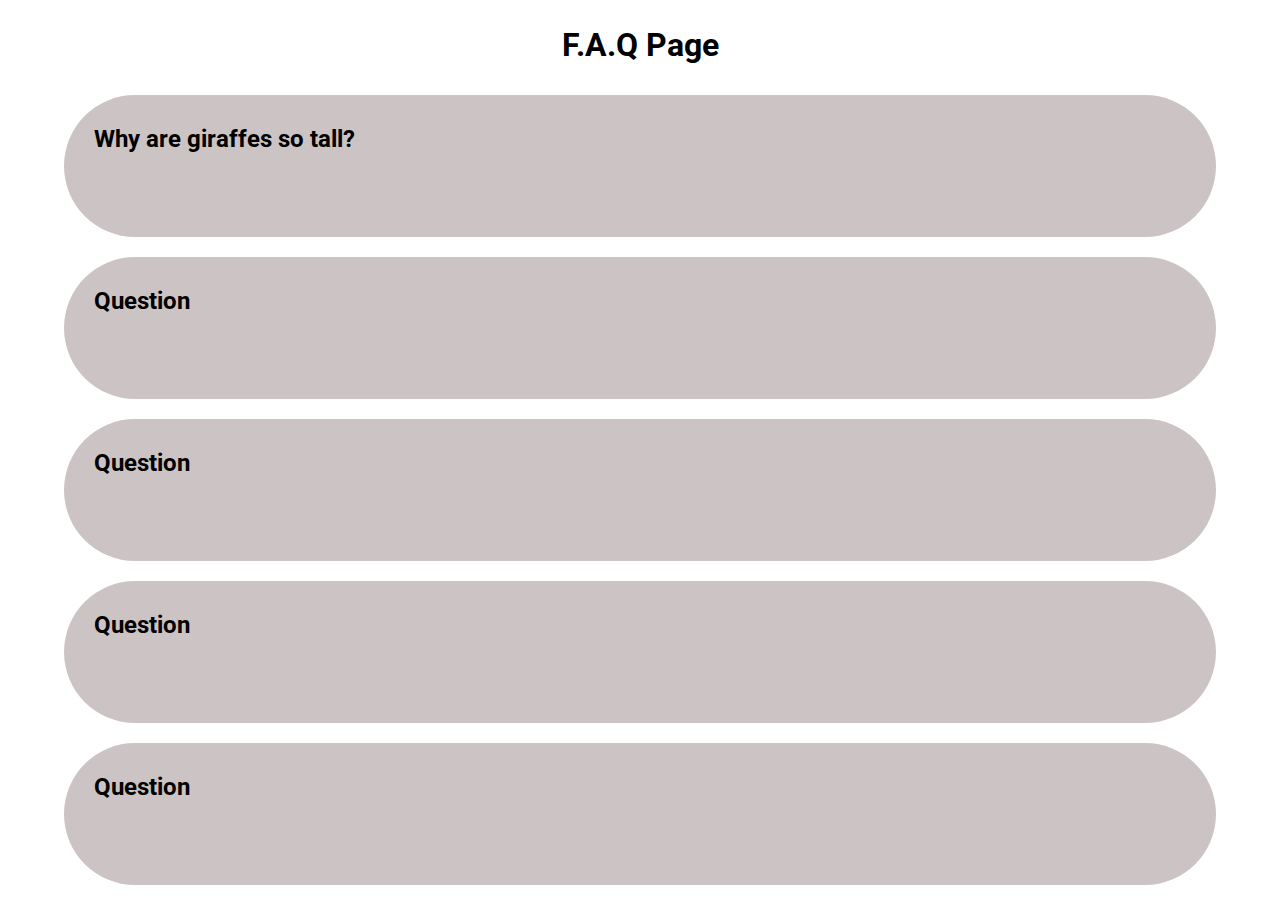
<file: Expanding FAQ/index.html>
<!DOCTYPE html>
<html lang="en">

<head>
    <meta charset="UTF-8">
    <meta http-equiv="X-UA-Compatible" content="IE=edge">
    <meta name="viewport" content="width=device-width, initial-scale=1.0">
    <link rel="stylesheet" href="style.css">
    <link rel="stylesheet" href="https://cdnjs.cloudflare.com/ajax/libs/font-awesome/5.15.4/css/all.min.css">
    <title>Expanding FAQ Cards</title>
</head>

<body>
    <div>
        <h1>F.A.Q Page</h1>
    </div>
    <div class="container">
        <div class="panel">
            <h2>Why are giraffes so tall?</h2>
            <p>Here is some much longer text, let's see how this looks. Here is some much longer text, let's see how
                this looks. Here is some much longer text, let's see how this looks. Here is some much longer text,
                let's see how
                this looks</p>
        </div>
        <div class="panel">
            <h2>Question</h2>
            <p>Answer</p>
        </div>
        <div class="panel">
            <h2>Question</h2>
            <p>Answer</p>
        </div>
        <div class="panel">
            <h2>Question</h2>
            <p>Answer</p>
        </div>
        <div class="panel">
            <h2>Question</h2>
            <p>Answer</p>
        </div>

    </div>

    <script src="script.js"></script>
</body>

</html>
</file>
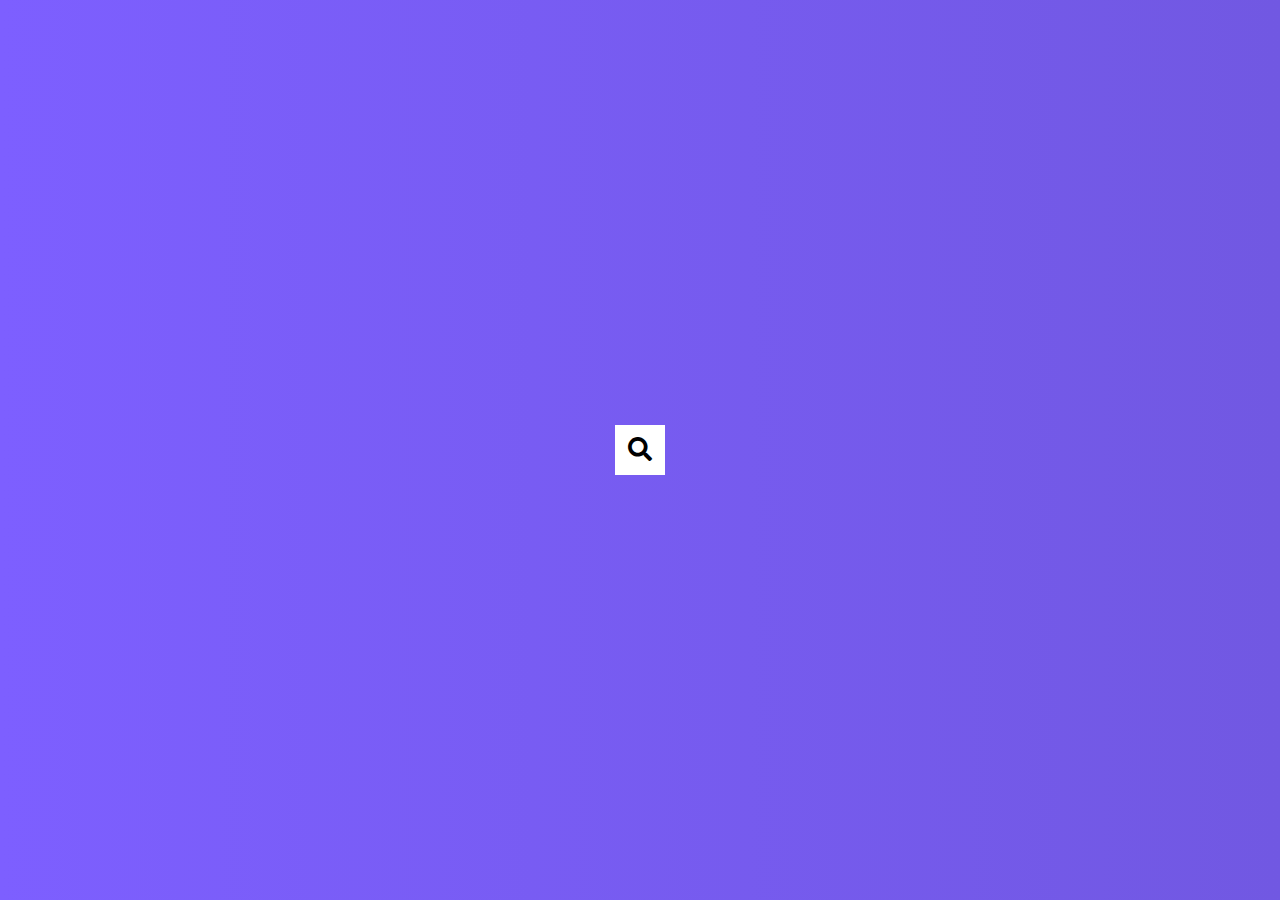
<file: HiddenSearch/index.html>
<!DOCTYPE html>
<html lang="en">

<head>
    <meta charset="UTF-8">
    <meta http-equiv="X-UA-Compatible" content="IE=edge">
    <meta name="viewport" content="width=device-width, initial-scale=1.0">
    <link rel="stylesheet" href="style.css">
    <link rel="stylesheet" href="https://cdnjs.cloudflare.com/ajax/libs/font-awesome/5.15.4/css/all.min.css">
    <title>Hidden search</title>
</head>

<body>
    <div class="search">

        <input aria-label="search-input" type="text" class="input" placeholder="Search">

        <button class="btn">
            <i class="fas fa-search"></i>

        </button>
    </div>

    <script src="script.js"></script>
</body>

</html>
</file>
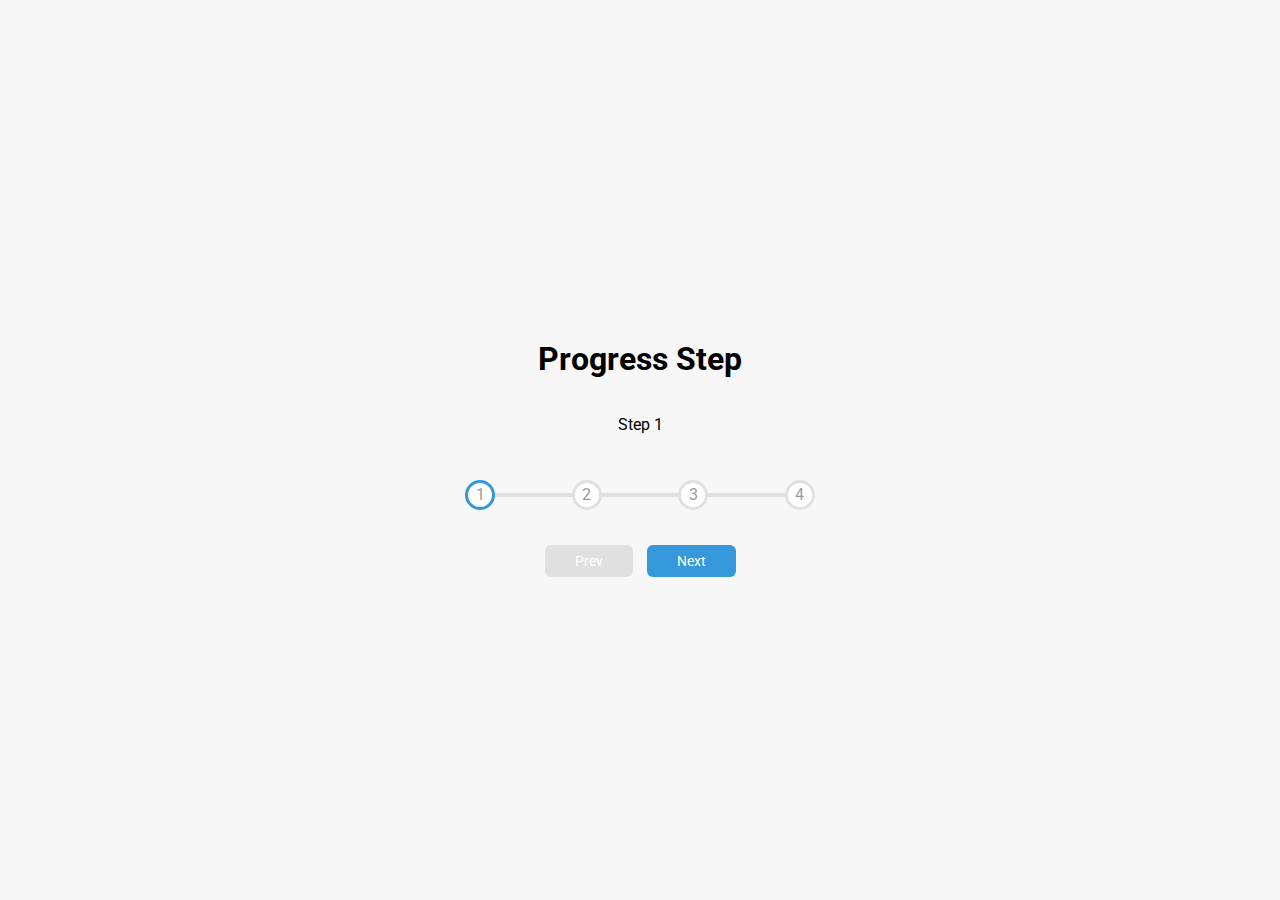
<file: ProgressSteps/index.html>
<!DOCTYPE html>
<html lang="en">

<head>
    <meta charset="UTF-8">
    <meta http-equiv="X-UA-Compatible" content="IE=edge">
    <meta name="viewport" content="width=device-width, initial-scale=1.0">
    <link rel="stylesheet" href="style.css">
    <link rel="stylesheet" href="https://cdnjs.cloudflare.com/ajax/libs/font-awesome/5.15.4/css/all.min.css">
    <title>Progress Steps</title>
    </title>
</head>

<body>




    <div class="container">
        <div class="text-container">
            <h1>Progress Step</h1>
            <p id="stepText">Step 1</p>
        </div>

        <div class="progress-container">
            <div class="progress" id="progress"></div>
            <div class="circle active">1</div>
            <div class="circle">2</div>
            <div class="circle">3</div>
            <div class="circle">4</div>

        </div>

        <button class="btn" id="prev" disabled>Prev</button>
        <button class="btn" id="next">Next</button>
    </div>

    <script src="script.js"></script>
</body>

</html>
</file>
<file: Expanding FAQ/style.css>
@import url("https://fonts.googleapis.com/css2?family=Roboto:wght@400;700&display=swap");

/* Most projects will be page centered, hence the flex and flex direction */

* {
  box-sizing: border-box;
}

body {
  font-family: "Roboto", sans-serif;
  margin: 0;
  display: flex;
  flex-direction: column;
  align-items: center;
  justify-content: center;
  height: 100vh;
  overflow: hidden;
  /* Don't want to show scrollbars by default */
  /* Remember, to use justify on a column, height must be specified */
  /* 100vh -> take up 100% of the viewport height */
}

.container {
  display: flex;
  flex-direction: column;
  height: 90vh;
  /* justify-items: space-evenly; */
}

.panel {
  background-color: rgb(204, 196, 196);
  background-size: cover;
  border-radius: 90px;
  margin: 10px;
  width: 90vw;
  flex: 0.5;
  position: relative;
  transition: flex 0.4s ease-in;
}
.panel h2 {
  position: relative;
  top: 10px;
  left: 30px;
}

.panel p {
  opacity: 0;
  font-size: 0;
}
.panel.active {
  flex: 10;
}

.panel.active h2 {
  text-decoration: underline;
  transition: text-decoration 0.3s ease-in 0.4s;
  padding: 10px;
}

.panel.active p {
  opacity: 1;
  position: relative;
  /* left: 25px; */
  /* right: 25px; */
  font-size: 20px;
  padding: 15px;
  transition: opacity 0.3s ease-in 0.4s;
}
</file>
<file: HiddenSearch/style.css>
@import url("https://fonts.googleapis.com/css2?family=Roboto:wght@400;700&display=swap");

/* Most projects will be page centered, hence the flex and flex direction */

* {
  box-sizing: border-box;
}

body {
  background-image: linear-gradient(90deg, #7d5fff, #7158e2);
  font-family: "Roboto", sans-serif;
  margin: 0;
  display: flex;
  align-items: center;
  justify-content: center;
  height: 100vh;
  overflow: hidden;
  /* Don't want to show scrollbars by default */
  /* Remember, to use justify on a column, height must be specified */
  /* 100vh -> take up 100% of the viewport height */
}

.search {
  position: relative;
  height: 50px;
}

.search .input {
  background-color: #fff;
  border: 0;
  font-size: 18px;
  padding: 15px;
  height: 50px;
  width: 50px;
  transition: width 0.3 ease;
}

.btn {
  background-color: #fff;
  border: 0;
  cursor: pointer;
  font-size: 24px;
  position: absolute;
  top: 0;
  left: 0;
  height: 50px;
  width: 50px;
  transition: transform 0.3s ease;
}

.btn:focus,
input:focus {
  outline: none;
}

.search.active .input {
  width: 200px;
}

.search.active .btn {
  transform: translateX(198px);
}
</file>
<file: ProgressSteps/style.css>
@import url("https://fonts.googleapis.com/css2?family=Roboto:wght@400;700&display=swap");

/* Most projects will be page centered, hence the flex and flex direction */

:root {
  --line-border-fill: #3498db;
  --line-border-empty: #e0e0e0;
}

* {
  box-sizing: border-box;
}

body {
  font-family: "Roboto", sans-serif;
  margin: 0;
  display: flex;
  align-items: center;
  justify-content: center;
  height: 100vh;
  overflow: hidden;
  background-color: #f6f7f6;
  /* Don't want to show scrollbars by default */
  /* Remember, to use justify on a column, height must be specified */
  /* 100vh -> take up 100% of the viewport height */
}

.container {
  text-align: center;
}
.text-container {
  display: flex;
  flex-direction: column;
  justify-content: center;
  align-items: center;
  position: relative;
  margin-bottom: 30px;
  max-width: 100%;
  width: 350px;
}
.progress-container {
  display: flex;
  justify-content: space-between;
  position: relative;
  margin-bottom: 30px;
  max-width: 100%;
  width: 350px;
}

.progress-container::before {
  content: "";
  background-color: var(--line-border-empty);
  position: absolute;
  top: 50%;
  left: 0;
  height: 4px;
  width: 100%;
  transform: translateY(-50%);
  z-index: -1;
}

.progress {
  background-color: var(--line-border-fill);
  position: absolute;
  top: 50%;
  left: 0;
  height: 4px;
  width: 0%;
  transform: translateY(-50%);
  z-index: -1;
  transition: 0.4s ease;
}
.circle {
  background-color: #fff;
  color: #999;
  height: 30px;
  width: 30px;
  border-radius: 50%;
  display: flex;
  align-items: center;
  justify-content: center;
  border: 3px solid var(--line-border-empty);
  transition: 0.4s ease;
}

.circle.active {
  border-color: var(--line-border-fill);
}
.btn {
  background-color: var(--line-border-fill);
  color: #fff;
  border: 0;
  border-radius: 6px;
  cursor: pointer;
  font-family: inherit;
  padding: 8px 30px;
  margin: 5px;
  font-size: 14px;
}
.btn:active {
  transform: scale(0.98);
}
.btn:focus {
  outline: 0;
}
.btn:disabled {
  background-color: var(--line-border-empty);
  cursor: not-allowed;
}
</file>
